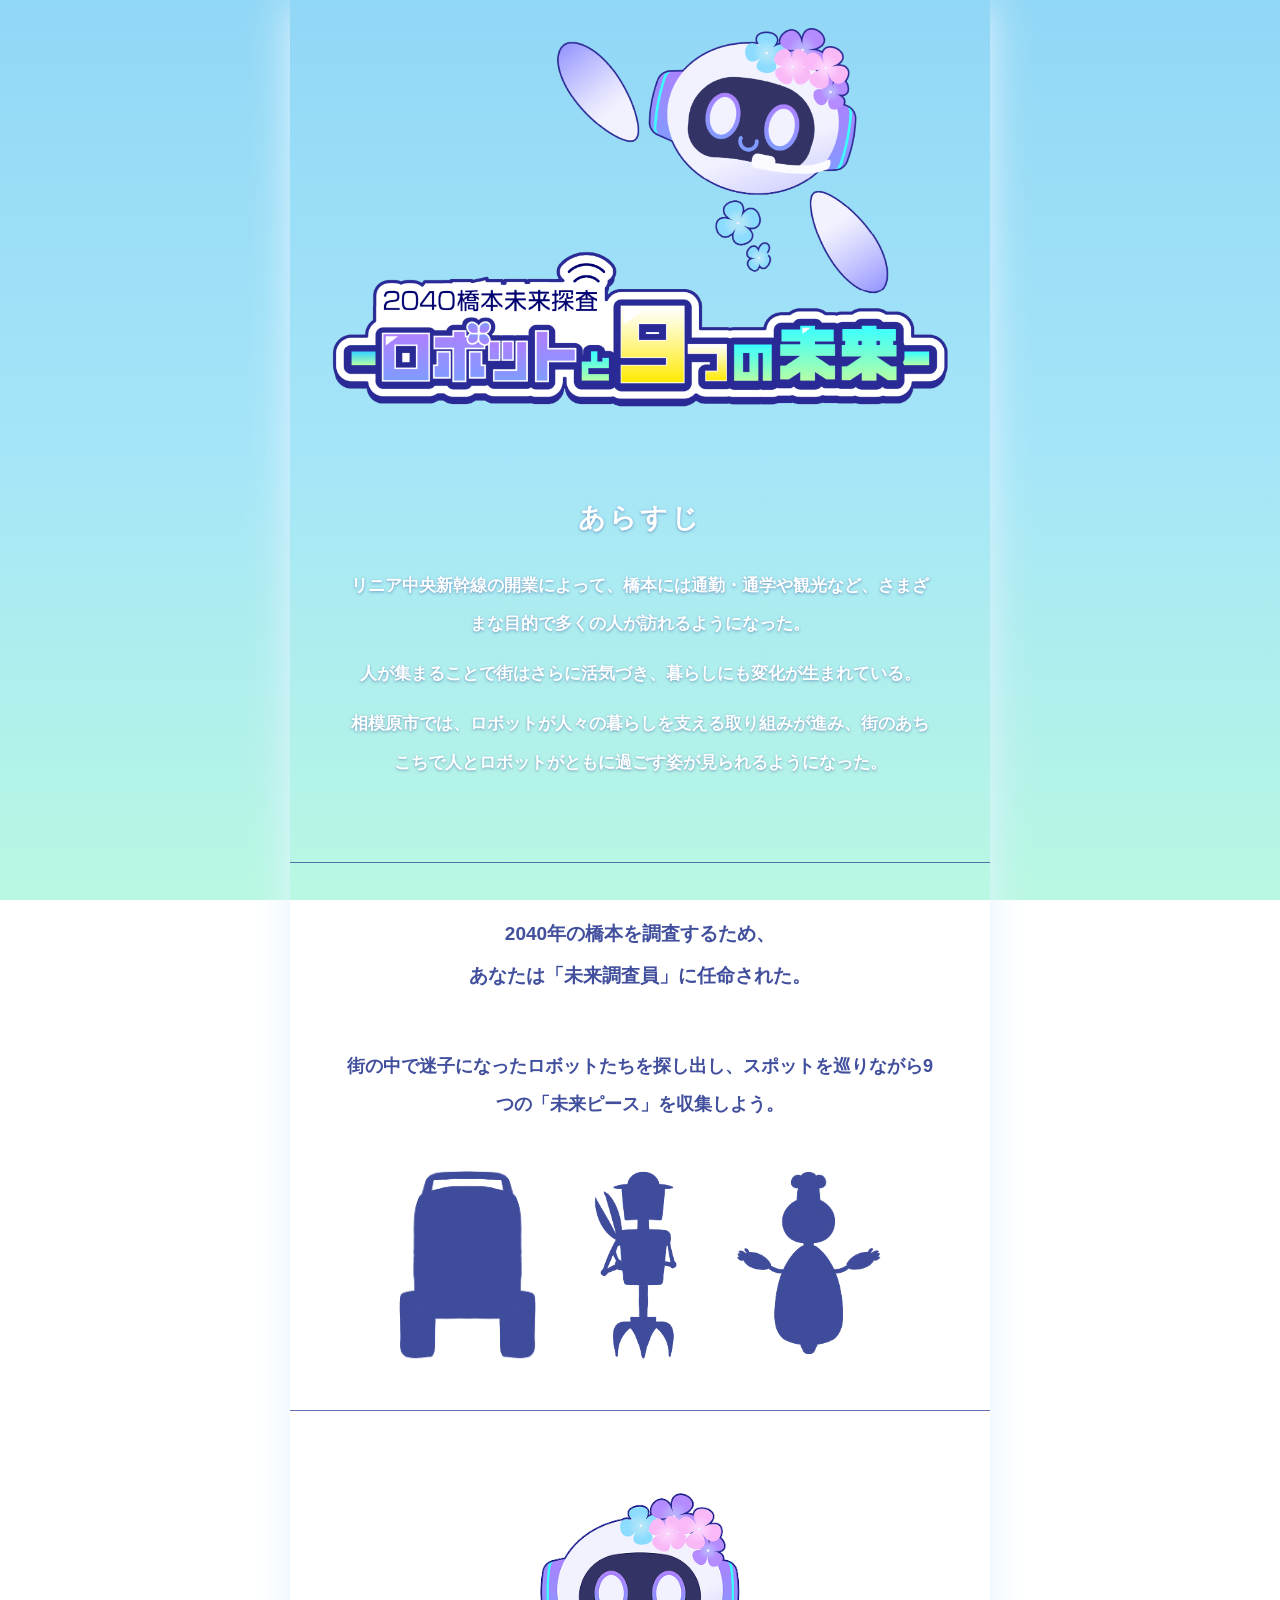
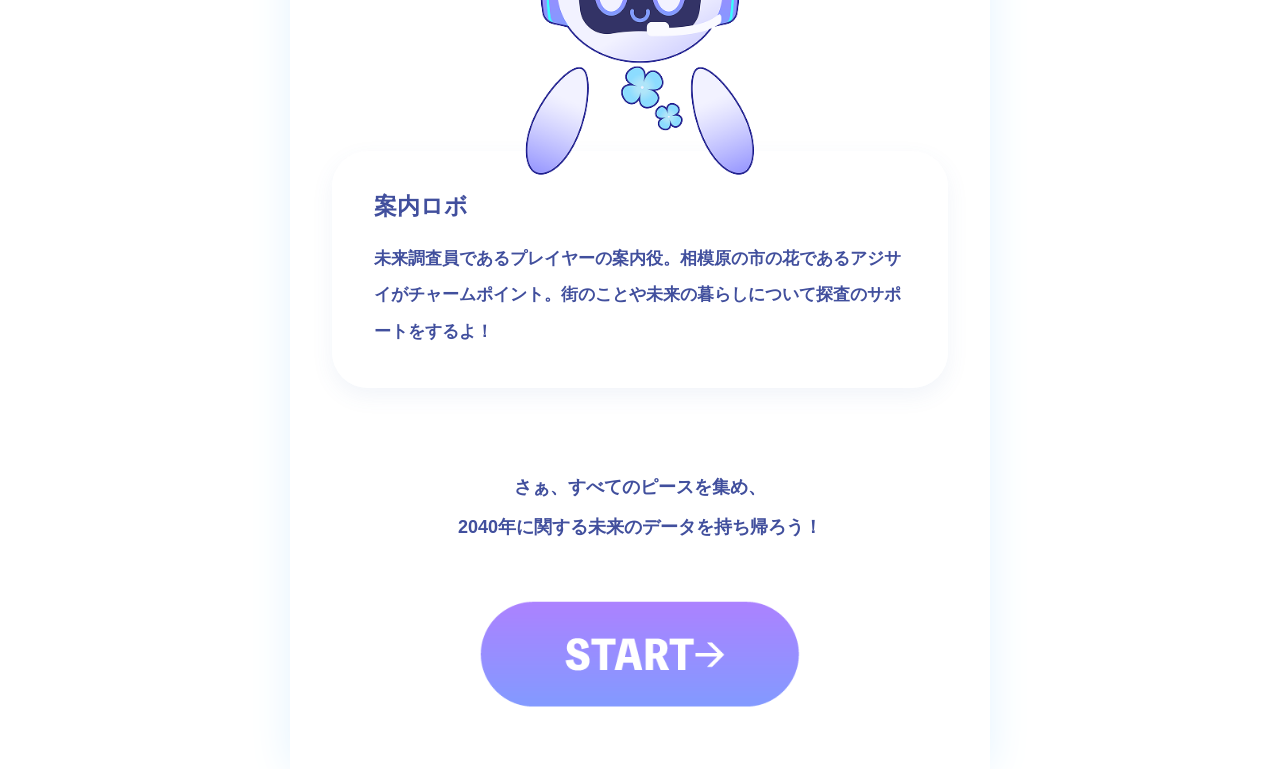
<file: index.html>
<!DOCTYPE html>
<html lang="ja">
<head>
  <meta charset="UTF-8">
  <meta name="viewport" content="width=device-width, initial-scale=1.0">
  <meta name="description" content="2040年の橋本を調査する未来調査員になって、迷子になったロボットたちと未来ピースを探そう。">
  <title>2040年橋本未来探査｜ロボットと見る未来</title>
  <link rel="stylesheet" href="style.css">
</head>
<body>
  <main class="site">
    <section class="hero" aria-label="2040年橋本未来探査">
      <img class="hero-logo" src="images/mainlogo.png" alt="2040年橋本未来探査 ロボットと見る未来">
    </section>

    <section class="story section">
      <h1 class="section-title">あらすじ</h1>
      <div class="story-text">
        <p>リニア中央新幹線の開業によって、橋本には通勤・通学や観光など、さまざまな目的で多くの人が訪れるようになった。</p>
        <p>人が集まることで街はさらに活気づき、暮らしにも変化が生まれている。</p>
        <p>相模原市では、ロボットが人々の暮らしを支える取り組みが進み、街のあちこちで人とロボットがともに過ごす姿が見られるようになった。</p>
      </div>
    </section>

    <section class="mission section">
      <p class="mission-lead">2040年の橋本を調査するため、<br>あなたは「未来調査員」に任命された。</p>
      <p class="mission-text">街の中で迷子になったロボットたちを探し出し、スポットを巡りながら9つの「未来ピース」を収集しよう。</p>
      <div class="lost-robots" aria-label="探すロボットたち">
        <img src="images/robot3.png" alt="迷子になったロボット">
        <img src="images/robot2.png" alt="迷子になったロボット">
        <img src="images/robot1.png" alt="迷子になったロボット">
      </div>
    </section>

    <section class="guide section">
      <img class="guide-robot" src="images/mainrobot.png" alt="アジサイがチャームポイントの案内ロボ">
      <div class="guide-card">
        <h2>案内ロボ</h2>
        <p>未来調査員であるプレイヤーの案内役。相模原の市の花であるアジサイがチャームポイント。街のことや未来の暮らしについて探査のサポートをするよ！</p>
      </div>
    </section>

    <section class="ending section">
      <p>さぁ、すべてのピースを集め、<br>2040年に関する未来のデータを持ち帰ろう！</p>
      <a class="start-link" href="https://app.mobilites.ashibi.jp/242/index.html" aria-label="START">
        <img src="images/start-botan.png" alt="START">
      </a>
      <span id="start" class="start-anchor"></span>
    </section>
  </main>
</body>
</html>
</file>
<file: style.css>
@charset "UTF-8";

:root {
  --navy: #414f9d;
  --sky: #9bdcf7;
  --white: #fff;
}

* {
  box-sizing: border-box;
}

html {
  scroll-behavior: smooth;
}

body {
  margin: 0;
  color: var(--navy);
  font-family: "Noto Sans JP", "Yu Gothic", "Hiragino Kaku Gothic ProN", Meiryo, sans-serif;
  font-weight: 700;
  line-height: 1.9;
  background: linear-gradient(
    to bottom,
    #91d7f6 0%,
    #a5e5f8 50%,
    #b9f8e2 100%
  );
  background-attachment: fixed;
}

.site {
  width: min(100%, 700px);
  min-height: 100vh;
  margin: 0 auto;
  overflow: hidden;
  position: relative;
}

.section {
  position: relative;
  padding-right: clamp(22px, 5vw, 42px);
  padding-left: clamp(22px, 5vw, 42px);
  text-align: center;
}

.hero {
  min-height: 350px;
  padding: 28px 18px 20px;
  display: flex;
  flex-direction: column;
  align-items: center;
  justify-content: flex-start;
}

.hero-logo {
  display: block;
  width: min(100%, 620px);
  height: auto;
  object-fit: contain;
}

.hero-copy {
  margin: 4px 0 0;
  color: #fff;
  font-size: clamp(15px, 3.5vw, 20px);
  text-shadow: 0 1px 3px rgba(50, 74, 150, .18);
}

.story {
  padding-top: 5vw;
  padding-bottom: 68px;
  color: #fff;
}

.section-title {
  margin: 0 0 22px;
  font-size: clamp(21px, 4.5vw, 27px);
  letter-spacing: .12em;
  text-shadow: 0 1px 3px rgba(50, 74, 150, .50);
}

.story-text {
  max-width: 590px;
  margin: 0 auto;
  font-size: clamp(14px, 2.8vw, 17px);
  line-height: 2.25;
  text-shadow: 0 1px 3px rgba(50, 74, 150, .50);
}

.story-text p {
  margin: 0 0 12px;
}

.mission {
  padding-top: 50px;
  padding-bottom: 50px;
  border-top: 1px solid rgba(65, 79, 157, .8);
  border-bottom: 1px solid rgba(65, 79, 157, .8);
}

.mission-lead {
  margin: 0 0 52px;
  font-size: clamp(16px, 3vw, 19px);
  line-height: 2.2;
}

.mission-text {
  margin: 0 auto 46px;
  max-width: 600px;
  font-size: clamp(15px, 2.8vw, 18px);
  line-height: 2.1;
}

.lost-robots {
  display: flex;
  align-items: flex-end;
  justify-content: center;
  gap: clamp(24px, 7vw, 58px);
  min-height: 190px;
}

.lost-robots img {
  display: block;
  width: auto;
  max-width: 25%;
  max-height: 190px;
  object-fit: contain;
}

.guide {
  padding-top: 76px;
  padding-bottom: 64px;
}

.guide-robot {
  position: relative;
  z-index: 1;
  display: block;
  width: min(58%, 290px);
  height: auto;
  margin: 0 auto -26px;
}

.guide-card {
  position: relative;
  z-index: 0;
  padding: 34px clamp(22px, 5vw, 42px) 38px;
  border-radius: 36px;
  background: rgba(255, 255, 255, .97);
  text-align: left;
  box-shadow: 0 8px 22px rgba(72, 116, 177, .08);
}

.guide-card h2 {
  margin: 0 0 12px;
  font-size: clamp(19px, 3.6vw, 23px);
}

.guide-card p {
  margin: 0;
  font-size: clamp(14px, 2.8vw, 17px);
  line-height: 2.15;
}

.ending {
  padding-top: 16px;
  padding-bottom: 56px;
}

.ending p {
  margin: 0 auto 48px;
  font-size: clamp(15px, 3vw, 18px);
  line-height: 2.2;
}

.start-link {
  display: block;
  width: min(72%, 330px);
  margin: 0 auto;
  transition: transform .2s ease, filter .2s ease;
}

.start-link:hover {
  transform: translateY(-4px) scale(1.02);
  filter: drop-shadow(0 6px 8px rgba(65, 79, 157, .18));
}

.start-link img {
  display: block;
  width: 100%;
  height: auto;
}

.start-anchor {
  display: block;
}

/* タブレット・PCでは中央にスマートフォン風のページを表示 */
@media (min-width: 701px) {
  .site {
    box-shadow: 0 0 40px rgb(228, 243, 255);
  }

  .hero {
    min-height: 380px;
  }
}

@media (max-width: 420px) {
  .hero {
    min-height: 300px;
    padding-top: 22px;
  }

  .story {
    padding-bottom: 48px;
  }

  .mission-lead {
    margin-bottom: 34px;
  }

  .mission-text {
    margin-bottom: 30px;
  }

  .lost-robots {
    min-height: 145px;
    gap: 18px;
  }

  .lost-robots img {
    max-height: 145px;
  }

  .guide {
    padding-top: 58px;
  }

  .guide-card {
    border-radius: 28px;
  }
}

@media (prefers-reduced-motion: reduce) {
  html {
    scroll-behavior: auto;
  }

  .start-link {
    transition: none;
  }
}
</file>
